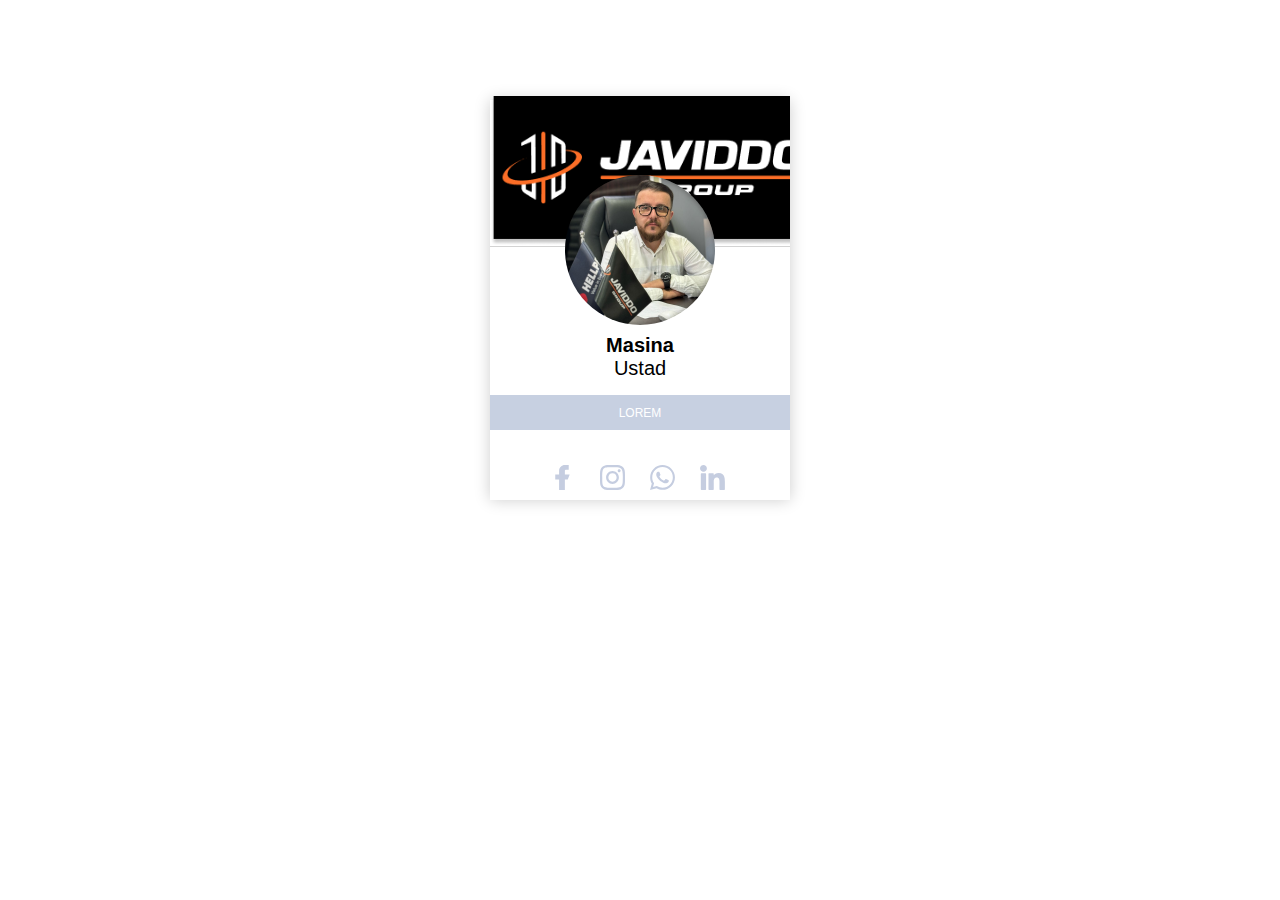
<file: car/Car.html>
<!DOCTYPE html>
<html lang="en">

<head>
    <meta charset="UTF-8">
    <meta name="viewport" content="width=device-width, initial-scale=1.0">
    <title>Javiddo Group | Fuad Pirov</title>
    <link rel="icon" href="../media/icons/fav-icon.svg" type="image/x-icon">
    <link rel="stylesheet" href="../Sales/style.css">
    <script src="../Chief Executive Officer/script.js"></script>

</head>

<body>
    <div class="card">
        <div class="photo">

        </div>
        <div class="banner"></div>
        <ul>
            <li><b>Masina</b></li>
            <li>Ustad</li>
        </ul>
        <a href="tel:+994508350907">
            <button class="contact" id="main-button">Lorem</button>
        </a>
        <div class="social-media-banner">
            <a target="_blank" href="https://www.facebook.com/HellperAzerbaijan"><img src="../SocialMedia/facebook.svg"
                    alt="Facebook Icon"></a>
            <a target="_blank" href="https://www.instagram.com/hellper.az/"><img src="../SocialMedia/instagram.svg"
                    alt="Instagram Icon"></a>
            <a target="_blank" href="https://wa.me/+994508350907"><img src="../SocialMedia/whatsapp.svg"
                    alt="WhatsApp Icon"></a>
            <a target="_blank" href="https://www.linkedin.com/company/javiddogroup/"><img
                    src="../SocialMedia/linkedin.svg" alt="LinkedIn Icon"></a>
        </div>

    </div>

</body>

</html>
</file>
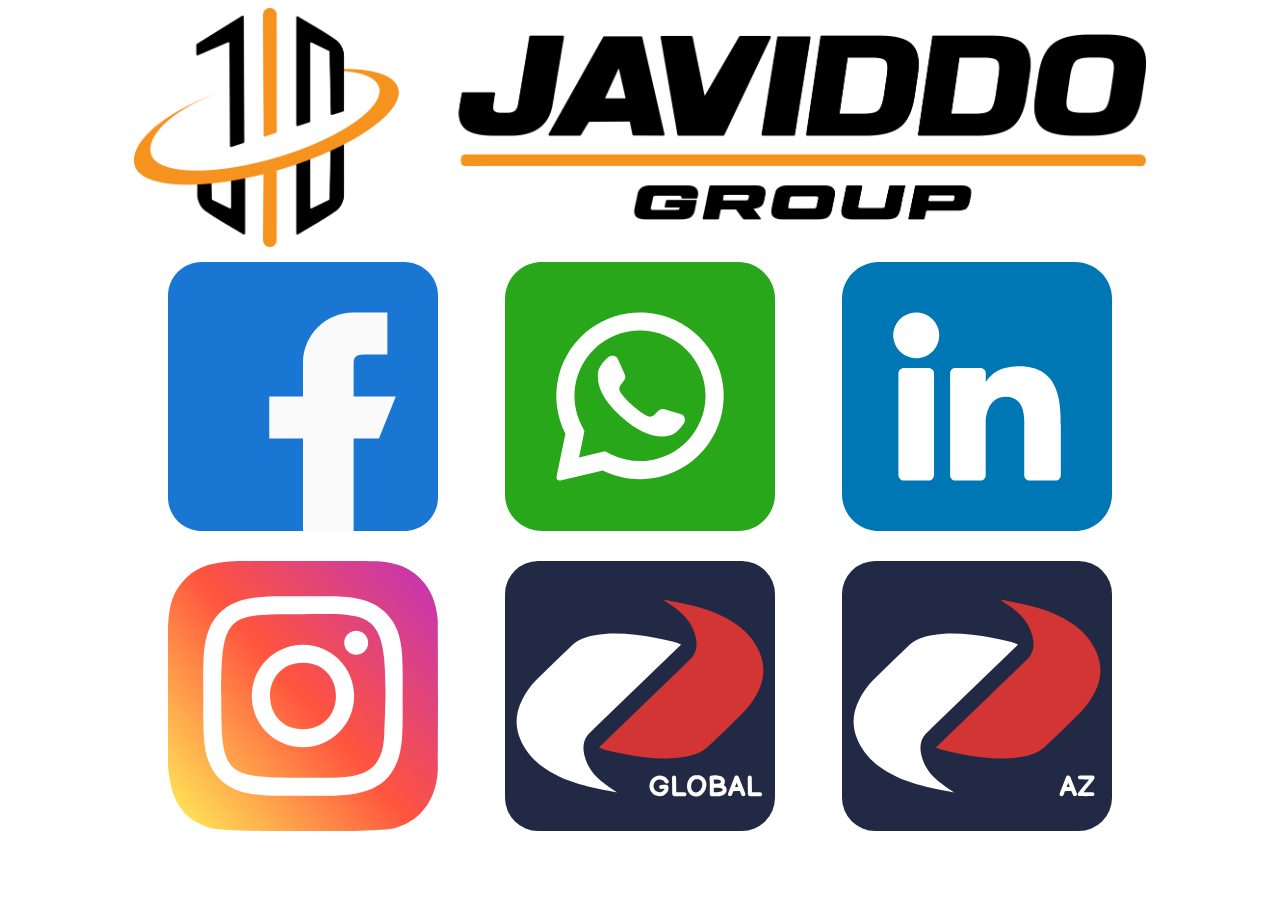
<file: User/ElvinAhmadov.html>
<!DOCTYPE html>
<html lang="en">

<head>
    <meta charset="UTF-8">
    <meta name="viewport" content="width=device-width, initial-scale=1.0">
    <title>Elvin Ahmadov</title>
    <link rel="icon" href="../media/icons/fav-icon.svg" type="image/x-icon">
    <link rel="stylesheet" href="../style/style.css">
</head>

<body>
    <div class="headers">
        <a href="https://www.javiddo.com/" target="_blank"><img src="../media/img/Logo.png" alt=""></a>
    </div>
    <div class="all-sections">
        <div class="social-medias">
            <div class="medias">
                <div class="media-icons"><a href=""><img src="../media/socialmedias/facebook.svg" alt=""></a></div>
                <div class="media-icons"><a
                        href="https://api.whatsapp.com/send/?phone=%2B994508525108&text&type=phone_number&app_absent=0"><img
                            src="../media/socialmedias/whatsapp.svg" alt=""></a></div>
                <div class="media-icons"><a href=""><img src="../media/socialmedias/linkedin.svg" alt=""></a></div>
            </div>
            <div class="medias next-child-medias">
                <div class="media-icons"><a href=""><img src="../media/socialmedias/instagram.svg" alt=""></a></div>
                <div class="media-icons"><a
                        href="https://www.instagram.com/hellper.global?utm_source=ig_web_button_share_sheet&igsh=ZDNlZDc0MzIxNw=="><img
                            src="../media/socialmedias/Hellper-Global.svg" alt=""></a>
                </div>
                <div class="media-icons"><a
                        href="https://www.instagram.com/hellper.az?utm_source=ig_web_button_share_sheet&igsh=ZDNlZDc0MzIxNw=="><img
                            src="../media/socialmedias/Hellper-Az.svg" alt=""></a></div>
            </div>

        </div>
    </div>
</body>

</html>
</file>
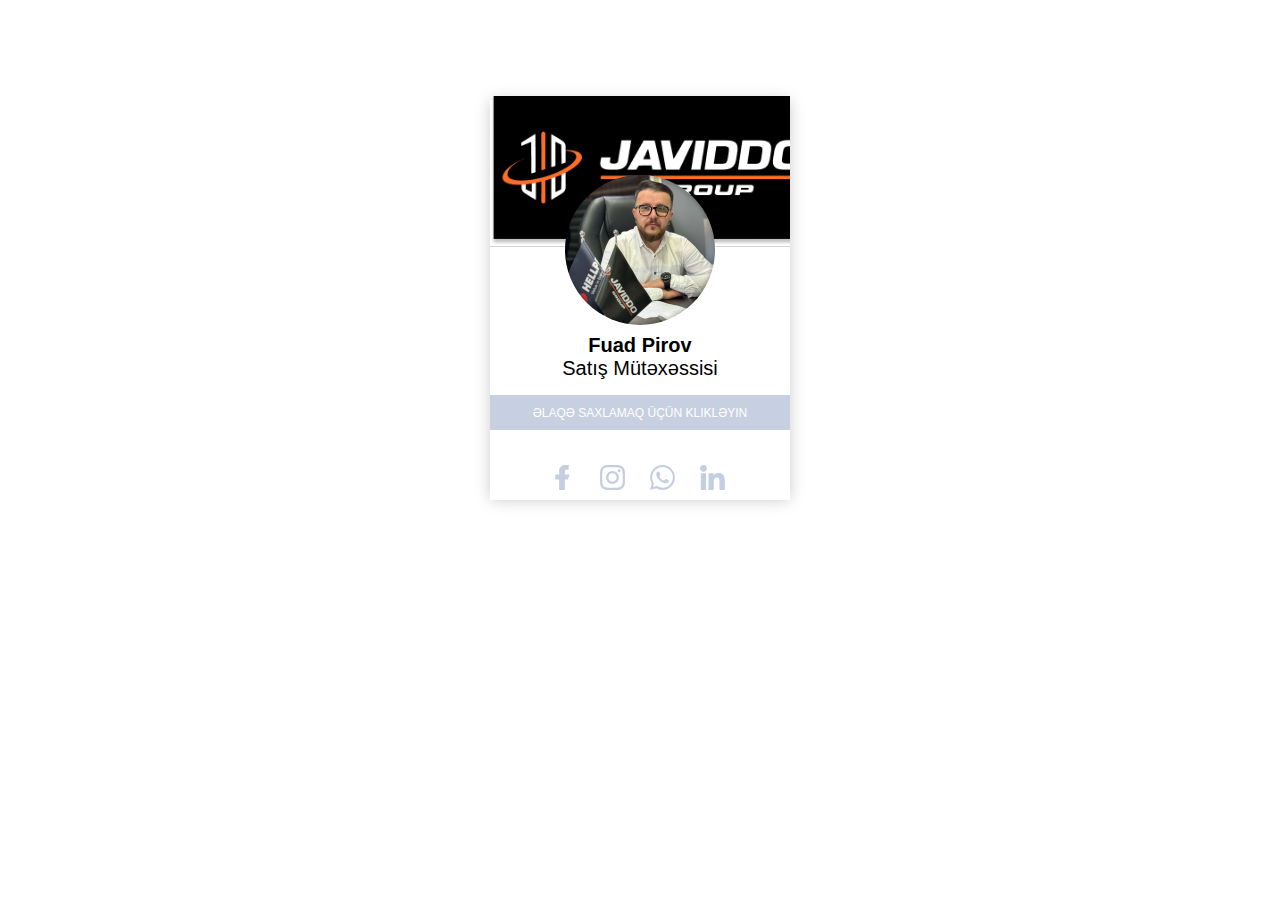
<file: User/FuadPirov.html>
<!DOCTYPE html>
<html lang="en">

<head>
    <meta charset="UTF-8">
    <meta name="viewport" content="width=device-width, initial-scale=1.0">
    <title>Javiddo Group | Fuad Pirov</title>
    <link rel="icon" href="../media/icons/fav-icon.svg" type="image/x-icon">
    <link rel="stylesheet" href="../Sales/style.css">
    <script src="../Chief Executive Officer/script.js"></script>

</head>

<body>
    <div class="card">
        <div class="photo">

        </div>
        <div class="banner"></div>
        <ul>
            <li><b>Fuad Pirov</b></li>
            <li>Satış Mütəxəssisi</li>
        </ul>
        <a href="tel:+994508350907">
            <button class="contact" id="main-button">əlaqə saxlamaq üçün klikləyin</button>
        </a>
        <div class="social-media-banner">
            <a target="_blank" href="https://www.facebook.com/HellperAzerbaijan"><img src="../SocialMedia/facebook.svg"
                    alt="Facebook Icon"></a>
            <a target="_blank" href="https://www.instagram.com/hellper.az/"><img src="../SocialMedia/instagram.svg"
                    alt="Instagram Icon"></a>
            <a target="_blank" href="https://wa.me/+994508350907"><img src="../SocialMedia/whatsapp.svg"
                    alt="WhatsApp Icon"></a>
            <a target="_blank" href="https://www.linkedin.com/company/javiddogroup/"><img
                    src="../SocialMedia/linkedin.svg" alt="LinkedIn Icon"></a>
        </div>

    </div>

</body>

</html>
</file>
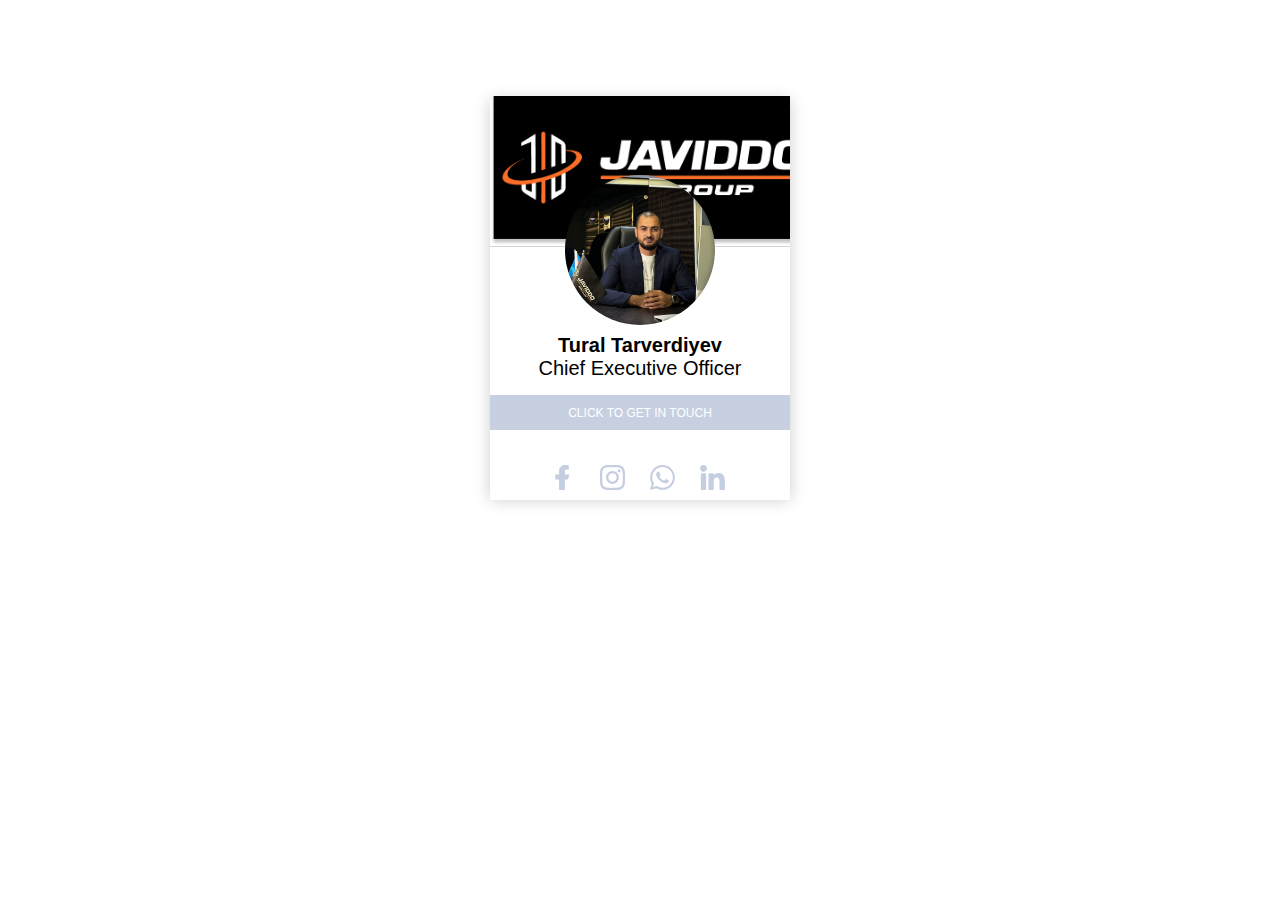
<file: User/TuralTarverdiyev.html>
<!DOCTYPE html>
<html lang="en">

<head>
    <meta charset="UTF-8">
    <meta name="viewport" content="width=device-width, initial-scale=1.0">
    <title>Javiddo Group | Tural Tarverdiyev</title>
    <link rel="icon" href="../media/icons/fav-icon.svg" type="image/x-icon">
    <link rel="stylesheet" href="../Chief Executive Officer/style.css">
    <script src="../Chief Executive Officer/script.js"></script>

</head>

<body>
    <div class="card">
        <div class="photo"></div>
        <div class="banner"></div>
        <ul>
            <li><b>Tural Tarverdiyev</b></li>
            <li>Chief Executive Officer</li>
        </ul>
        <a href="tel:+994103780008">
            <button class="contact" id="main-button">click to get in touch </button>
        </a>
        <div class="social-media-banner">
            <a target="_blank" href="https://www.facebook.com/JaviddoGroup/"><img src="../SocialMedia/facebook.svg"
                    alt="Facebook Icon"></a>
            <a target="_blank" href="https://www.instagram.com/javiddogroup/"><img src="../SocialMedia/instagram.svg"
                    alt="Instagram Icon"></a>
            <a target="_blank" href="https://wa.me/+994103780008"><img src="../SocialMedia/whatsapp.svg"
                    alt="WhatsApp Icon"></a>
            <a target="_blank" href="https://www.linkedin.com/in/tural-tarverdiyev/"><img
                    src="../SocialMedia/linkedin.svg" alt="LinkedIn Icon"></a>
        </div>

    </div>

</body>

</html>
</file>
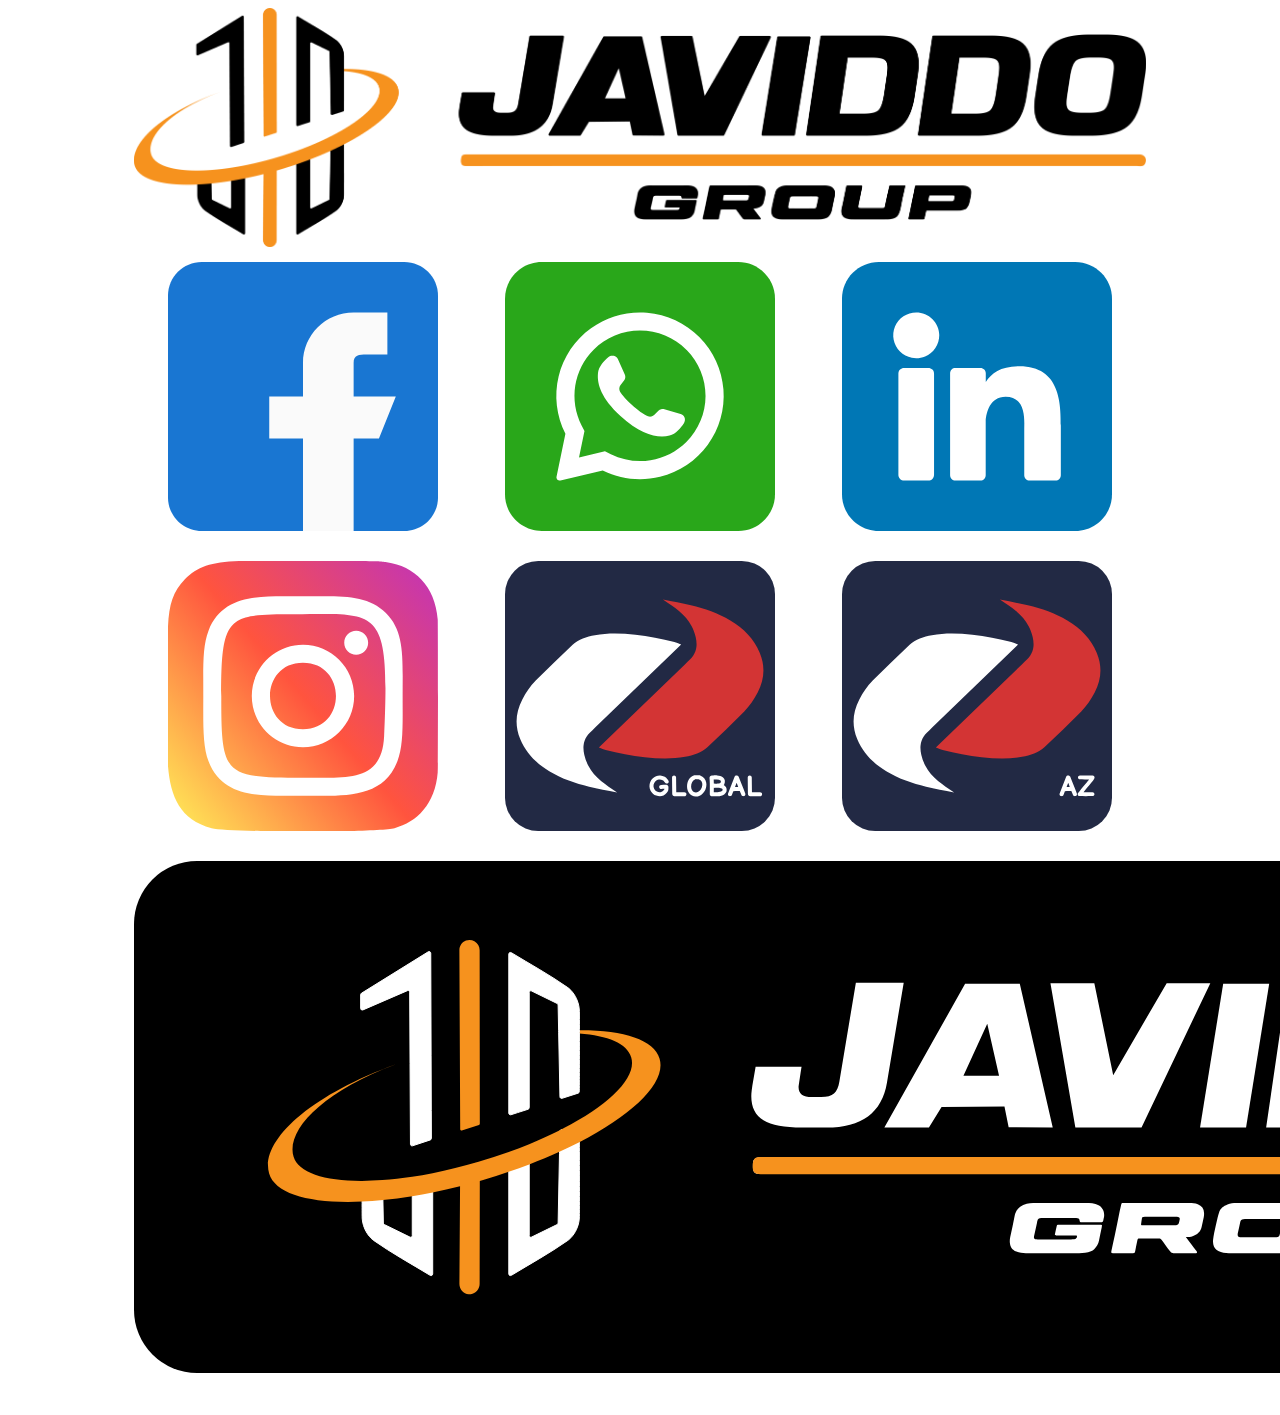
<file: User/YahyaAhmadli.html>
<!DOCTYPE html>
<html lang="en">

<head>
    <meta charset="UTF-8">
    <meta name="viewport" content="width=device-width, initial-scale=1.0">
    <title>Yahya Ahmadli</title>
    <link rel="icon" href="../media/icons/fav-icon.svg" type="image/x-icon">
    <link rel="stylesheet" href="../style/style.css">
</head>

<body>
    <div class="headers">
        <a href="https://www.javiddo.com/" target="_blank"><img src="../media/img/Logo.png" alt=""></a>
    </div>
    <div class="all-sections">
        <div class="social-medias">
            <div class="medias">
                <div class="media-icons"><a href="https://www.facebook.com/share/TGFtih7URcNTwC9M/?mibextid=qi2Omg"><img
                            src="../media/socialmedias/facebook.svg" alt=""></a></div>
                <div class="media-icons"><a
                        href="https://api.whatsapp.com/send/?phone=%2B994514537052&text&type=phone_number&app_absent=0"><img
                            src="../media/socialmedias/whatsapp.svg" alt=""></a></div>
                <div class="media-icons"><a
                        href="https://www.linkedin.com/in/yahya-akhmedli-428070305/overlay/contact-info/?lipi=urn%3Ali%3Apage%3Ad_flagship3_profile_view_base%3BT8nWC1isSFGyOX8JjNPXFw%3D%3D"><img
                            src="../media/socialmedias/linkedin.svg" alt=""></a></div>
            </div>
            <div class="medias next-child-medias">
                <div class="media-icons"><a
                        href="https://www.instagram.com/yahyaahmedli?utm_source=qr&igsh=MXkyOWdnYnRmenVjeQ=="><img
                            src="../media/socialmedias/instagram.svg" alt=""></a></div>
                <div class="media-icons"><a
                        href="https://www.instagram.com/hellper.global?utm_source=ig_web_button_share_sheet&igsh=ZDNlZDc0MzIxNw=="><img
                            src="../media/socialmedias/Hellper-Global.svg" alt=""></a>
                </div>
                <div class="media-icons"><a
                        href="https://www.instagram.com/hellper.az?utm_source=ig_web_button_share_sheet&igsh=ZDNlZDc0MzIxNw=="><img
                            src="../media/socialmedias/Hellper-Az.svg" alt=""></a></div>
            </div>
            <div class="next-child-medias last-child-medias">
                <a
                    href="https://www.instagram.com/javiddogroup?utm_source=ig_web_button_share_sheet&igsh=ZDNlZDc0MzIxNw==">
                    <img src="../media/socialmedias/JaviddoGroup.svg" alt="">
                </a>
            </div>

        </div>
    </div>
</body>

</html>
</file>
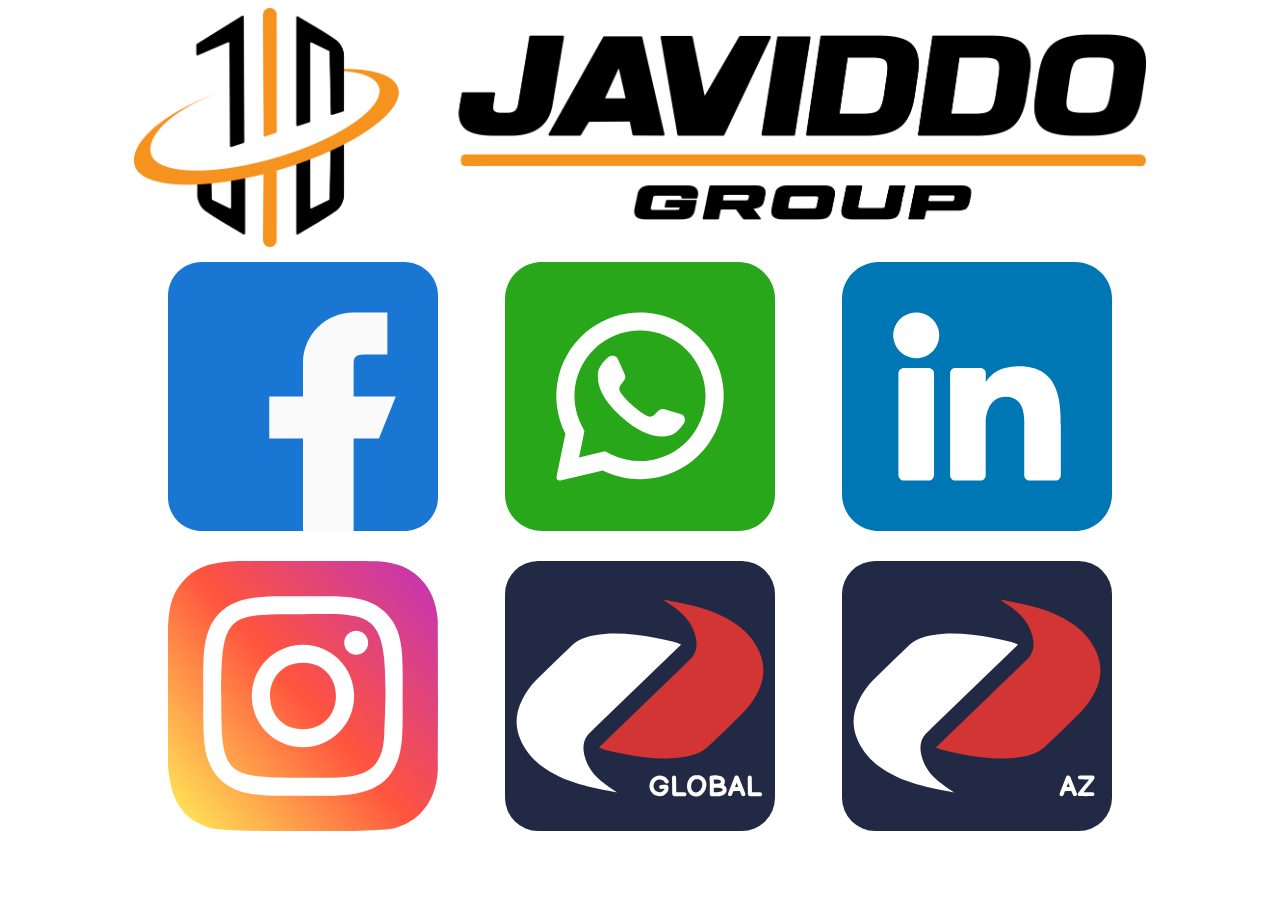
<file: users/TuralTarverdiyev.html>
<!DOCTYPE html>
<html lang="en">

<head>
    <meta charset="UTF-8">
    <meta name="viewport" content="width=device-width, initial-scale=1.0">
    <title>Document</title>
    <link rel="icon" href="../media/icons/fav-icon.svg" type="image/x-icon">
    <link rel="stylesheet" href="../style/style.css">
</head>

<body>
    <div class="headers">
        <a href="https://www.javiddo.com/" target="_blank"><img src="../media/img/Logo.png" alt=""></a>
    </div>
    <div class="all-sections">
        <div class="social-medias">
            <div class="medias">
                <div class="media-icons"><a href=""><img src="../media/socialmedias/facebook.svg" alt=""></a></div>
                <div class="media-icons"><a href=""><img src="../media/socialmedias/whatsapp.svg" alt=""></a></div>
                <div class="media-icons"><a href=""><img src="../media/socialmedias/linkedin.svg" alt=""></a></div>
            </div>
            <div class="medias next-child-medias">
                <div class="media-icons"><a href=""><img src="../media/socialmedias/instagram.svg" alt=""></a></div>
                <div class="media-icons"><a href=""><img src="../media/socialmedias/Hellper-Global.svg" alt=""></a>
                </div>
                <div class="media-icons"><a href=""><img src="../media/socialmedias/Hellper-Az.svg" alt=""></a></div>
            </div>

        </div>
    </div>
</body>

</html>
</file>
<file: Sales/style.css>
@media screen and (max-width: 600060px) {
    html {
        overflow-x: hidden;
    }

    body {

        font-family: 'Lato', sans-serif;
        margin: 0;
        background-color: white;

    }

    a {

        text-decoration: none;

    }


    .card {
        z-index: 1;
        position: relative;
        width: 300px;
        height: 400px;
        margin: 0 auto;
        margin-top: 100px;
        background-color: white;
        -webkit-box-shadow: 0 0 10px rgba(0, 0, 0, 0.2);
        -moz-box-shadow: 0 0 10px rgba(0, 0, 0, 0.2);
        box-shadow: 0 0 15px rgba(0, 0, 0, 0.2);
        -webkit-transition: all 0.7s ease-in-out;
        -moz-transition: all 0.7s ease-in-out;
        -o-transition: all 0.7s ease-in-out;
        -ms-transition: all 0.7s ease-in-out;
        /*
            -webkit-box-shadow: 0 0 10px rgba(0, 0, 0, 0.2), inset 0 0 50px rgba(0, 0, 0, 0.1);
        -moz-box-shadow: 0 0 10px rgba(0, 0, 0, 0.2), inset 0 0 50px rgba(0, 0, 0, 0.1);
        box-shadow: 0 0 15px rgba(0, 0, 0, 0.2), inset 0 0 50px rgba(0, 0, 0, 0.2);
    */
    }

    .card.active {
        height: 490px;
    }

    .banner {
        z-index: 2;
        position: relative;
        margin-top: -154px;
        width: 100%;
        height: 150px;
        background-image: url("../media/layout/image.png");
        background-size: cover;
        border-bottom: solid 1px lightgrey;

        -webkit-transition: all 0.7s ease-in-out;
        -moz-transition: all 0.7s ease-in-out;
        -o-transition: all 0.7s ease-in-out;
        -ms-transition: all 0.7s ease-in-out;
    }

    .banner.active {
        height: 0;

    }

    .photo {
        z-index: 3;
        position: relative;
        border-radius: 50%;
        height: 150px;
        width: 150px;
        background-color: white;
        margin: 0 auto;
        background-image: url("../UserPic/Fuad.png");
        background-size: cover;
        background-position: 50% 50%;
        top: 75px;
        -webkit-box-shadow: inset 0px 0px 5px 1px rgba(0, 0, 0, 0.3);
        -moz-box-shadow: inset 0px 0px 5px 1px rgba(0, 0, 0, 0.3);
        box-shadow: inset 0px 0px 5px 1px rgba(0, 0, 0, 0.3);
        -webkit-transition: top 0.7s ease-in-out, background 0.15s ease;
        -moz-transition: top 0.7s ease-in-out, background 0.15s ease;
        -o-transition: top 0.7s ease-in-out, background 0.15s ease;
        -ms-transition: top 0.7s ease-in-out, background 0.15s ease;
    }

    .photo.active {
        top: -80px;
    }

    .card ul {
        list-style: none;
        text-align: center;
        padding-left: 0;
        margin-top: 87px;
        margin-bottom: 30px;
        font-size: 20px;
        -webkit-transition: all 0.7s ease-in-out;
        -moz-transition: all 0.7s ease-in-out;
        -o-transition: all 0.7s ease-in-out;
        -ms-transition: all 0.7s ease-in-out;
    }

    .card ul.active {
        opacity: 0;
        visibility: hidden;
    }

    .social-media-banner a img {
        width: 25px;
        font-size: 25px;
        display: inline-block;
        margin-top: 10px;
        margin-left: 40px;
        margin-right: 150px;
        text-align: left;
        color: #C7D0E1;
    }

    button.contact {
        margin: 0 auto;
        text-align: center;
        margin-top: -15px;
        width: 100%;
        height: 35px;
        display: block;
        border: none;
        background-color: transparent;
        font-family: inherit;
        color: white;
        background-color: #C7D0E1;
        font-size: 12px;
        text-transform: uppercase;
        -webkit-transition: all 0.3s ease-in-out;
        -moz-transition: all 0.3s ease-in-out;
        -o-transition: all 0.3s ease-in-out;
        -ms-transition: all 0.3s ease-in-out;
    }

    button.contact a {
        color: white;
        text-decoration: none;
    }

    button.contact:hover {
        cursor: pointer;
        background-color: #979da8;
    }

    button.contact:focus {
        outline: 0;
    }

    .social-media-banner {
        justify-content: center;
        display: flex;
        width: 300px;
        height: 50px;
        margin-top: 25px;
        text-align: center;
        position: absolute;
        -webkit-transition: all 1.5s ease-in-out;
        -moz-transition: all 1.5s ease-in-out;
        -o-transition: all 1.5s ease-in-out;
        -ms-transition: all 1.5 ease-in-out;
    }

    .social-media-banner.active {
        opacity: 0;
        visibility: hidden;
        -webkit-transition: all 0.1s ease-in-out;
        -moz-transition: all 0.1s ease-in-out;
        -o-transition: all 0.1s ease-in-out;
        -ms-transition: all 0.1s ease-in-out;
    }

    .social-media-banner a img {
        display: inline;
        height: 25px;
        margin-right: 15px;
        margin-left: 10px;
        -webkit-transition: all 0.3s ease-in-out;
        -moz-transition: all 0.3s ease-in-out;
        -o-transition: all 0.3s ease-in-out;
        -ms-transition: all 0.3s ease-in-out;
    }

    .social-media-banner a img:hover {
        color: #979da8;
        fill: #979da8;
        filter: invert(60%) sepia(6%) saturate(122%) hue-rotate(170deg) brightness(96%) contrast(86%);
    }

    .email-form {
        height: 0;
        overflow: hidden;
        /*    background-color: #C7D0E1;*/
        width: 300px;
        z-index: -1;
        -webkit-transition: all 0.5s ease-in-out;
        -moz-transition: all 0.5s ease-in-out;
        -o-transition: all 0.5s ease-in-out;
        -ms-transition: all 0.5s ease-in-out;
        transition: all 0.5s ease-in-out;
    }

    .email-form.active {
        height: 310px;
        z-index: 3;
        -webkit-transition: all 1s ease-in-out;
        -moz-transition: all 1s ease-in-out;
        -o-transition: all 1s ease-in-out;
        -ms-transition: all 1s ease-in-out;
        transition: all 1s ease-in-out;
    }

    .email-form input {
        width: 200px;
        text-transform: capitalize;
        /*    background-color: #a4acbc;*/
        margin: 0 auto;
        font-family: inherit;
        border: 1px solid #dadee5;
        /*    border: 1px solid black;*/
        margin-top: 35px;
        height: 30px;
        display: block;
        -webkit-transition: all 0.2s ease-in-out;
        -moz-transition: all 0.2s ease-in-out;
        -o-transition: all 0.2s ease-in-out;
        -ms-transition: all 0.2s ease-in-out;
    }

    .email-form input:focus,
    .email-form textarea:focus {
        /*    border: none;*/
        border: 1px solid grey;
        outline: none;

    }

    ::-webkit-input-placeholder {
        font-size: 12px;
        text-transform: uppercase;
        text-align: center;
        /*    color: black;*/
    }

    .email-form textarea {
        width: 200px;
        text-transform: capitalize;
        background-color: white;
        margin: 0 auto;
        display: block;
        margin-top: 40px;
        border: 1px solid #dadee5;
        font-family: inherit;
        -webkit-transition: all 0.3s ease-in-out;
        -moz-transition: all 0.3s ease-in-out;
        -o-transition: all 0.3s ease-in-out;
        -ms-transition: all 0.3s ease-in-out;
    }

    .email-form button {
        margin-top: 60px;
    }


}


@media screen and (min-width: 2560px) {}

@media screen and (max-width: 2560px) {}

@media screen and (max-width: 2000px) {}

@media screen and (max-width: 1800px) {}

@media screen and (max-width: 1600px) {}

@media screen and (max-width: 1500px) {}

@media screen and (max-width: 1400px) {}

@media screen and (max-width: 1380px) {}

@media screen and (max-width: 1300px) {}

@media screen and (max-width: 1200px) {}

@media screen and (max-width: 1000px) {

    html {
        overflow-x: hidden;
    }

    body {

        font-family: 'Lato', sans-serif;
        margin: 0;
        background-color: white;

    }

    a {

        text-decoration: none;

    }


    .card {
        z-index: 1;
        position: relative;
        width: 100%;
        height: 100vh;
        margin: 0 auto;
        margin-top: 0;
        background-color: white;
        -webkit-box-shadow: 0 0 10px rgba(0, 0, 0, 0.2);
        -moz-box-shadow: 0 0 10px rgba(0, 0, 0, 0.2);
        box-shadow: 0 0 15px rgba(0, 0, 0, 0.2);
        -webkit-transition: all 0.7s ease-in-out;
        -moz-transition: all 0.7s ease-in-out;
        -o-transition: all 0.7s ease-in-out;
        -ms-transition: all 0.7s ease-in-out;
        /*
            -webkit-box-shadow: 0 0 10px rgba(0, 0, 0, 0.2), inset 0 0 50px rgba(0, 0, 0, 0.1);
        -moz-box-shadow: 0 0 10px rgba(0, 0, 0, 0.2), inset 0 0 50px rgba(0, 0, 0, 0.1);
        box-shadow: 0 0 15px rgba(0, 0, 0, 0.2), inset 0 0 50px rgba(0, 0, 0, 0.2);
    */
    }

    .card.active {
        height: 490px;
    }

    .banner {
        z-index: 2;
        position: relative;
        margin-top: -154px;
        width: 100%;
        height: auto;
        aspect-ratio: 16 / 7;
        background-image: url("../media/layout/image.svg");
        background-size: 100% auto;
        border-bottom: solid 1px lightgrey;

        -webkit-transition: all 0.7s ease-in-out;
        -moz-transition: all 0.7s ease-in-out;
        -o-transition: all 0.7s ease-in-out;
        -ms-transition: all 0.7s ease-in-out;
    }

    .banner.active {
        height: 0;

    }

    .photo {
        z-index: 3;
        position: relative;
        border-radius: 50%;
        height: 150px;
        width: 150px;
        background-color: white;
        margin: 0 auto;
        background-image: url("../UserPic/Fuad.png");
        background-size: cover;
        background-position: 50% 50%;
        top: 22vh;
        -webkit-box-shadow: inset 0px 0px 5px 1px rgba(0, 0, 0, 0.3);
        -moz-box-shadow: inset 0px 0px 5px 1px rgba(0, 0, 0, 0.3);
        box-shadow: inset 0px 0px 5px 1px rgba(0, 0, 0, 0.3);
        -webkit-transition: top 0.7s ease-in-out, background 0.15s ease;
        -moz-transition: top 0.7s ease-in-out, background 0.15s ease;
        -o-transition: top 0.7s ease-in-out, background 0.15s ease;
        -ms-transition: top 0.7s ease-in-out, background 0.15s ease;
    }

    .photo.active {
        top: -80px;
    }

    .card ul {
        list-style: none;
        text-align: center;
        padding-left: 0;
        margin-top: 87px;
        margin-bottom: 30px;
        font-size: 20px;
        -webkit-transition: all 0.7s ease-in-out;
        -moz-transition: all 0.7s ease-in-out;
        -o-transition: all 0.7s ease-in-out;
        -ms-transition: all 0.7s ease-in-out;
    }

    .card ul.active {
        opacity: 0;
        visibility: hidden;
    }

    .social-media-banner a img {
        width: 25px;
        font-size: 25px;
        display: inline-block;
        margin-top: 10px;
        margin-left: 40px;
        margin-right: 150px;
        text-align: left;
        color: #C7D0E1;
    }

    button.contact {
        margin: 0 auto;
        text-align: center;
        margin-top: -15px;
        width: 100%;
        height: 55px;
        display: block;
        border: none;
        background-color: transparent;
        font-family: inherit;
        color: white;
        background-color: #C7D0E1;
        font-size: 18px;
        text-transform: uppercase;
        -webkit-transition: all 0.3s ease-in-out;
        -moz-transition: all 0.3s ease-in-out;
        -o-transition: all 0.3s ease-in-out;
        -ms-transition: all 0.3s ease-in-out;
    }

    button.contact a {
        color: white;
        text-decoration: none;
    }

    button.contact:hover {
        cursor: pointer;
        background-color: #979da8;
    }

    button.contact:focus {
        outline: 0;
    }

    .social-media-banner {
        justify-content: center;
        display: flex;
        width: 100%;
        height: 50px;
        margin-top: 25px;
        text-align: center;
        position: absolute;
        -webkit-transition: all 1.5s ease-in-out;
        -moz-transition: all 1.5s ease-in-out;
        -o-transition: all 1.5s ease-in-out;
        -ms-transition: all 1.5 ease-in-out;
    }

    .social-media-banner.active {
        opacity: 0;
        visibility: hidden;
        -webkit-transition: all 0.1s ease-in-out;
        -moz-transition: all 0.1s ease-in-out;
        -o-transition: all 0.1s ease-in-out;
        -ms-transition: all 0.1s ease-in-out;
    }

    .social-media-banner a img {
        display: inline;
        height: 35px;
        width: auto;
        margin-right: 15px;
        margin-left: 10px;
        -webkit-transition: all 0.3s ease-in-out;
        -moz-transition: all 0.3s ease-in-out;
        -o-transition: all 0.3s ease-in-out;
        -ms-transition: all 0.3s ease-in-out;
    }

    .social-media-banner a img:hover {
        color: #979da8;
        fill: #979da8;
        filter: invert(60%) sepia(6%) saturate(122%) hue-rotate(170deg) brightness(96%) contrast(86%);
    }

    .email-form {
        height: 0;
        overflow: hidden;
        /*    background-color: #C7D0E1;*/
        width: 300px;
        z-index: -1;
        -webkit-transition: all 0.5s ease-in-out;
        -moz-transition: all 0.5s ease-in-out;
        -o-transition: all 0.5s ease-in-out;
        -ms-transition: all 0.5s ease-in-out;
        transition: all 0.5s ease-in-out;
    }

    .email-form.active {
        height: 310px;
        z-index: 3;
        -webkit-transition: all 1s ease-in-out;
        -moz-transition: all 1s ease-in-out;
        -o-transition: all 1s ease-in-out;
        -ms-transition: all 1s ease-in-out;
        transition: all 1s ease-in-out;
    }

    .email-form input {
        width: 200px;
        text-transform: capitalize;
        /*    background-color: #a4acbc;*/
        margin: 0 auto;
        font-family: inherit;
        border: 1px solid #dadee5;
        /*    border: 1px solid black;*/
        margin-top: 35px;
        height: 30px;
        display: block;
        -webkit-transition: all 0.2s ease-in-out;
        -moz-transition: all 0.2s ease-in-out;
        -o-transition: all 0.2s ease-in-out;
        -ms-transition: all 0.2s ease-in-out;
    }

    .email-form input:focus,
    .email-form textarea:focus {
        /*    border: none;*/
        border: 1px solid grey;
        outline: none;

    }

    ::-webkit-input-placeholder {
        font-size: 12px;
        text-transform: uppercase;
        text-align: center;
        /*    color: black;*/
    }

    .email-form textarea {
        width: 200px;
        text-transform: capitalize;
        background-color: white;
        margin: 0 auto;
        display: block;
        margin-top: 40px;
        border: 1px solid #dadee5;
        font-family: inherit;
        -webkit-transition: all 0.3s ease-in-out;
        -moz-transition: all 0.3s ease-in-out;
        -o-transition: all 0.3s ease-in-out;
        -ms-transition: all 0.3s ease-in-out;
    }

    .email-form button {
        margin-top: 60px;
    }



}

@media screen and (max-width: 800px) {}

@media screen and (max-width: 600px) {}

@media screen and (max-width: 500px) {


    html {
        overflow-x: hidden;
    }

    body {

        font-family: 'Lato', sans-serif;
        margin: 0;
        background-color: white;

    }

    a {

        text-decoration: none;

    }


    .card {
        z-index: 1;
        position: relative;
        width: 100%;
        height: 100vh;
        margin: 0 auto;
        margin-top: 0;
        background-color: white;
        -webkit-box-shadow: 0 0 10px rgba(0, 0, 0, 0.2);
        -moz-box-shadow: 0 0 10px rgba(0, 0, 0, 0.2);
        box-shadow: 0 0 15px rgba(0, 0, 0, 0.2);
        -webkit-transition: all 0.7s ease-in-out;
        -moz-transition: all 0.7s ease-in-out;
        -o-transition: all 0.7s ease-in-out;
        -ms-transition: all 0.7s ease-in-out;
        /*
            -webkit-box-shadow: 0 0 10px rgba(0, 0, 0, 0.2), inset 0 0 50px rgba(0, 0, 0, 0.1);
        -moz-box-shadow: 0 0 10px rgba(0, 0, 0, 0.2), inset 0 0 50px rgba(0, 0, 0, 0.1);
        box-shadow: 0 0 15px rgba(0, 0, 0, 0.2), inset 0 0 50px rgba(0, 0, 0, 0.2);
    */
    }

    .card.active {
        height: 490px;
    }

    .banner {
        z-index: 2;
        position: relative;
        margin-top: -154px;
        width: 100%;
        height: auto;
        aspect-ratio: 16 / 7;
        background-image: url("../media/layout/image.svg");
        background-size: 100% auto;
        border-bottom: solid 1px lightgrey;

        -webkit-transition: all 0.7s ease-in-out;
        -moz-transition: all 0.7s ease-in-out;
        -o-transition: all 0.7s ease-in-out;
        -ms-transition: all 0.7s ease-in-out;
    }

    .banner.active {
        height: 0;

    }

    .photo {
        z-index: 3;
        position: relative;
        border-radius: 50%;
        height: 150px;
        width: 150px;
        background-color: white;
        margin: 0 auto;
        background-image: url("../UserPic/Fuad.png");
        background-size: cover;
        background-position: 50% 50%;
        top: 12vh;
        -webkit-box-shadow: inset 0px 0px 5px 1px rgba(0, 0, 0, 0.3);
        -moz-box-shadow: inset 0px 0px 5px 1px rgba(0, 0, 0, 0.3);
        box-shadow: inset 0px 0px 5px 1px rgba(0, 0, 0, 0.3);
        -webkit-transition: top 0.7s ease-in-out, background 0.15s ease;
        -moz-transition: top 0.7s ease-in-out, background 0.15s ease;
        -o-transition: top 0.7s ease-in-out, background 0.15s ease;
        -ms-transition: top 0.7s ease-in-out, background 0.15s ease;
    }

    .photo.active {
        top: -80px;
    }

    .card ul {
        list-style: none;
        text-align: center;
        padding-left: 0;
        margin-top: 87px;
        margin-bottom: 30px;
        font-size: 20px;
        -webkit-transition: all 0.7s ease-in-out;
        -moz-transition: all 0.7s ease-in-out;
        -o-transition: all 0.7s ease-in-out;
        -ms-transition: all 0.7s ease-in-out;
    }

    .card ul.active {
        opacity: 0;
        visibility: hidden;
    }

    .social-media-banner a img {
        width: 25px;
        font-size: 25px;
        display: inline-block;
        margin-top: 10px;
        margin-left: 40px;
        margin-right: 150px;
        text-align: left;
        color: #C7D0E1;
    }

    button.contact {
        margin: 0 auto;
        text-align: center;
        margin-top: -15px;
        width: 100%;
        height: 55px;
        display: block;
        border: none;
        background-color: transparent;
        font-family: inherit;
        color: white;
        background-color: #C7D0E1;
        font-size: 18px;
        text-transform: uppercase;
        -webkit-transition: all 0.3s ease-in-out;
        -moz-transition: all 0.3s ease-in-out;
        -o-transition: all 0.3s ease-in-out;
        -ms-transition: all 0.3s ease-in-out;
    }

    button.contact a {
        color: white;
        text-decoration: none;
    }

    button.contact:hover {
        cursor: pointer;
        background-color: #979da8;
    }

    button.contact:focus {
        outline: 0;
    }

    .social-media-banner {
        justify-content: center;
        display: flex;
        width: 100%;
        height: 50px;
        margin-top: 25px;
        text-align: center;
        position: absolute;
        -webkit-transition: all 1.5s ease-in-out;
        -moz-transition: all 1.5s ease-in-out;
        -o-transition: all 1.5s ease-in-out;
        -ms-transition: all 1.5 ease-in-out;
    }

    .social-media-banner.active {
        opacity: 0;
        visibility: hidden;
        -webkit-transition: all 0.1s ease-in-out;
        -moz-transition: all 0.1s ease-in-out;
        -o-transition: all 0.1s ease-in-out;
        -ms-transition: all 0.1s ease-in-out;
    }

    .social-media-banner a img {
        display: inline;
        height: 35px;
        width: auto;
        margin-right: 15px;
        margin-left: 10px;
        -webkit-transition: all 0.3s ease-in-out;
        -moz-transition: all 0.3s ease-in-out;
        -o-transition: all 0.3s ease-in-out;
        -ms-transition: all 0.3s ease-in-out;
    }

    .social-media-banner a img:hover {
        color: #979da8;
        fill: #979da8;
        filter: invert(60%) sepia(6%) saturate(122%) hue-rotate(170deg) brightness(96%) contrast(86%);
    }

    .email-form {
        height: 0;
        overflow: hidden;
        /*    background-color: #C7D0E1;*/
        width: 300px;
        z-index: -1;
        -webkit-transition: all 0.5s ease-in-out;
        -moz-transition: all 0.5s ease-in-out;
        -o-transition: all 0.5s ease-in-out;
        -ms-transition: all 0.5s ease-in-out;
        transition: all 0.5s ease-in-out;
    }

    .email-form.active {
        height: 310px;
        z-index: 3;
        -webkit-transition: all 1s ease-in-out;
        -moz-transition: all 1s ease-in-out;
        -o-transition: all 1s ease-in-out;
        -ms-transition: all 1s ease-in-out;
        transition: all 1s ease-in-out;
    }

    .email-form input {
        width: 200px;
        text-transform: capitalize;
        /*    background-color: #a4acbc;*/
        margin: 0 auto;
        font-family: inherit;
        border: 1px solid #dadee5;
        /*    border: 1px solid black;*/
        margin-top: 35px;
        height: 30px;
        display: block;
        -webkit-transition: all 0.2s ease-in-out;
        -moz-transition: all 0.2s ease-in-out;
        -o-transition: all 0.2s ease-in-out;
        -ms-transition: all 0.2s ease-in-out;
    }

    .email-form input:focus,
    .email-form textarea:focus {
        /*    border: none;*/
        border: 1px solid grey;
        outline: none;

    }

    ::-webkit-input-placeholder {
        font-size: 12px;
        text-transform: uppercase;
        text-align: center;
        /*    color: black;*/
    }

    .email-form textarea {
        width: 200px;
        text-transform: capitalize;
        background-color: white;
        margin: 0 auto;
        display: block;
        margin-top: 40px;
        border: 1px solid #dadee5;
        font-family: inherit;
        -webkit-transition: all 0.3s ease-in-out;
        -moz-transition: all 0.3s ease-in-out;
        -o-transition: all 0.3s ease-in-out;
        -ms-transition: all 0.3s ease-in-out;
    }

    .email-form button {
        margin-top: 60px;
    }




}

@media screen and (max-width: 400px) {}

@media screen and (max-width: 360px) {}
</file>
<file: style/style.css>
.headers a {
    display: flex;
    justify-content: center;
}

.headers img {
    width: 80%;
}

.all-sections {
    margin-top: 15px;
    display: flex;
    justify-content: center;
}

.medias {
    display: flex;
}

.next-child-medias {
    margin: 30px 0;
}

.social-medias {
    width: 80%;
}

.media-icons a {
    display: flex;
    justify-content: center;
    align-items: center;
}

.media-icons a img {
    width: 80%;
}
</file>
<file: Chief Executive Officer/style.css>
@media screen and (max-width: 600060px) {
    html {
        overflow-x: hidden;
    }

    body {

        font-family: 'Lato', sans-serif;
        margin: 0;
        background-color: white;

    }

    a {

        text-decoration: none;

    }


    .card {
        z-index: 1;
        position: relative;
        width: 300px;
        height: 400px;
        margin: 0 auto;
        margin-top: 100px;
        background-color: white;
        -webkit-box-shadow: 0 0 10px rgba(0, 0, 0, 0.2);
        -moz-box-shadow: 0 0 10px rgba(0, 0, 0, 0.2);
        box-shadow: 0 0 15px rgba(0, 0, 0, 0.2);
        -webkit-transition: all 0.7s ease-in-out;
        -moz-transition: all 0.7s ease-in-out;
        -o-transition: all 0.7s ease-in-out;
        -ms-transition: all 0.7s ease-in-out;
        /*
            -webkit-box-shadow: 0 0 10px rgba(0, 0, 0, 0.2), inset 0 0 50px rgba(0, 0, 0, 0.1);
        -moz-box-shadow: 0 0 10px rgba(0, 0, 0, 0.2), inset 0 0 50px rgba(0, 0, 0, 0.1);
        box-shadow: 0 0 15px rgba(0, 0, 0, 0.2), inset 0 0 50px rgba(0, 0, 0, 0.2);
    */
    }

    .card.active {
        height: 490px;
    }

    .banner {
        z-index: 2;
        position: relative;
        margin-top: -154px;
        width: 100%;
        height: 150px;
        background-image: url("../media/layout/image.png");
        background-size: cover;
        border-bottom: solid 1px lightgrey;

        -webkit-transition: all 0.7s ease-in-out;
        -moz-transition: all 0.7s ease-in-out;
        -o-transition: all 0.7s ease-in-out;
        -ms-transition: all 0.7s ease-in-out;
    }

    .banner.active {
        height: 0;

    }

    .photo {
        z-index: 3;
        position: relative;
        border-radius: 50%;
        height: 150px;
        width: 150px;
        background-color: white;
        margin: 0 auto;
        background-image: url("../UserPic/Tural.png");
        background-size: cover;
        background-position: 50% 50%;
        top: 75px;
        -webkit-box-shadow: inset 0px 0px 5px 1px rgba(0, 0, 0, 0.3);
        -moz-box-shadow: inset 0px 0px 5px 1px rgba(0, 0, 0, 0.3);
        box-shadow: inset 0px 0px 5px 1px rgba(0, 0, 0, 0.3);
        -webkit-transition: top 0.7s ease-in-out, background 0.15s ease;
        -moz-transition: top 0.7s ease-in-out, background 0.15s ease;
        -o-transition: top 0.7s ease-in-out, background 0.15s ease;
        -ms-transition: top 0.7s ease-in-out, background 0.15s ease;
    }

    .photo.active {
        top: -80px;
    }

    .card ul {
        list-style: none;
        text-align: center;
        padding-left: 0;
        margin-top: 87px;
        margin-bottom: 30px;
        font-size: 20px;
        -webkit-transition: all 0.7s ease-in-out;
        -moz-transition: all 0.7s ease-in-out;
        -o-transition: all 0.7s ease-in-out;
        -ms-transition: all 0.7s ease-in-out;
    }

    .card ul.active {
        opacity: 0;
        visibility: hidden;
    }

    .social-media-banner a img {
        width: 25px;
        font-size: 25px;
        display: inline-block;
        margin-top: 10px;
        margin-left: 40px;
        margin-right: 150px;
        text-align: left;
        color: #C7D0E1;
    }

    button.contact {
        margin: 0 auto;
        text-align: center;
        margin-top: -15px;
        width: 100%;
        height: 35px;
        display: block;
        border: none;
        background-color: transparent;
        font-family: inherit;
        color: white;
        background-color: #C7D0E1;
        font-size: 12px;
        text-transform: uppercase;
        -webkit-transition: all 0.3s ease-in-out;
        -moz-transition: all 0.3s ease-in-out;
        -o-transition: all 0.3s ease-in-out;
        -ms-transition: all 0.3s ease-in-out;
    }

    button.contact a {
        color: white;
        text-decoration: none;
    }

    button.contact:hover {
        cursor: pointer;
        background-color: #979da8;
    }

    button.contact:focus {
        outline: 0;
    }

    .social-media-banner {
        justify-content: center;
        display: flex;
        width: 300px;
        height: 50px;
        margin-top: 25px;
        text-align: center;
        position: absolute;
        -webkit-transition: all 1.5s ease-in-out;
        -moz-transition: all 1.5s ease-in-out;
        -o-transition: all 1.5s ease-in-out;
        -ms-transition: all 1.5 ease-in-out;
    }

    .social-media-banner.active {
        opacity: 0;
        visibility: hidden;
        -webkit-transition: all 0.1s ease-in-out;
        -moz-transition: all 0.1s ease-in-out;
        -o-transition: all 0.1s ease-in-out;
        -ms-transition: all 0.1s ease-in-out;
    }

    .social-media-banner a img {
        display: inline;
        height: 25px;
        margin-right: 15px;
        margin-left: 10px;
        -webkit-transition: all 0.3s ease-in-out;
        -moz-transition: all 0.3s ease-in-out;
        -o-transition: all 0.3s ease-in-out;
        -ms-transition: all 0.3s ease-in-out;
    }

    .social-media-banner a img:hover {
        color: #979da8;
        fill: #979da8;
        filter: invert(60%) sepia(6%) saturate(122%) hue-rotate(170deg) brightness(96%) contrast(86%);
    }

    .email-form {
        height: 0;
        overflow: hidden;
        /*    background-color: #C7D0E1;*/
        width: 300px;
        z-index: -1;
        -webkit-transition: all 0.5s ease-in-out;
        -moz-transition: all 0.5s ease-in-out;
        -o-transition: all 0.5s ease-in-out;
        -ms-transition: all 0.5s ease-in-out;
        transition: all 0.5s ease-in-out;
    }

    .email-form.active {
        height: 310px;
        z-index: 3;
        -webkit-transition: all 1s ease-in-out;
        -moz-transition: all 1s ease-in-out;
        -o-transition: all 1s ease-in-out;
        -ms-transition: all 1s ease-in-out;
        transition: all 1s ease-in-out;
    }

    .email-form input {
        width: 200px;
        text-transform: capitalize;
        /*    background-color: #a4acbc;*/
        margin: 0 auto;
        font-family: inherit;
        border: 1px solid #dadee5;
        /*    border: 1px solid black;*/
        margin-top: 35px;
        height: 30px;
        display: block;
        -webkit-transition: all 0.2s ease-in-out;
        -moz-transition: all 0.2s ease-in-out;
        -o-transition: all 0.2s ease-in-out;
        -ms-transition: all 0.2s ease-in-out;
    }

    .email-form input:focus,
    .email-form textarea:focus {
        /*    border: none;*/
        border: 1px solid grey;
        outline: none;

    }

    ::-webkit-input-placeholder {
        font-size: 12px;
        text-transform: uppercase;
        text-align: center;
        /*    color: black;*/
    }

    .email-form textarea {
        width: 200px;
        text-transform: capitalize;
        background-color: white;
        margin: 0 auto;
        display: block;
        margin-top: 40px;
        border: 1px solid #dadee5;
        font-family: inherit;
        -webkit-transition: all 0.3s ease-in-out;
        -moz-transition: all 0.3s ease-in-out;
        -o-transition: all 0.3s ease-in-out;
        -ms-transition: all 0.3s ease-in-out;
    }

    .email-form button {
        margin-top: 60px;
    }


}


@media screen and (min-width: 2560px) {}

@media screen and (max-width: 2560px) {}

@media screen and (max-width: 2000px) {}

@media screen and (max-width: 1800px) {}

@media screen and (max-width: 1600px) {}

@media screen and (max-width: 1500px) {}

@media screen and (max-width: 1400px) {}

@media screen and (max-width: 1380px) {}

@media screen and (max-width: 1300px) {}

@media screen and (max-width: 1200px) {}

@media screen and (max-width: 1000px) {

    html {
        overflow-x: hidden;
    }

    body {

        font-family: 'Lato', sans-serif;
        margin: 0;
        background-color: white;

    }

    a {

        text-decoration: none;

    }


    .card {
        z-index: 1;
        position: relative;
        width: 100%;
        height: 100vh;
        margin: 0 auto;
        margin-top: 0;
        background-color: white;
        -webkit-box-shadow: 0 0 10px rgba(0, 0, 0, 0.2);
        -moz-box-shadow: 0 0 10px rgba(0, 0, 0, 0.2);
        box-shadow: 0 0 15px rgba(0, 0, 0, 0.2);
        -webkit-transition: all 0.7s ease-in-out;
        -moz-transition: all 0.7s ease-in-out;
        -o-transition: all 0.7s ease-in-out;
        -ms-transition: all 0.7s ease-in-out;
        /*
            -webkit-box-shadow: 0 0 10px rgba(0, 0, 0, 0.2), inset 0 0 50px rgba(0, 0, 0, 0.1);
        -moz-box-shadow: 0 0 10px rgba(0, 0, 0, 0.2), inset 0 0 50px rgba(0, 0, 0, 0.1);
        box-shadow: 0 0 15px rgba(0, 0, 0, 0.2), inset 0 0 50px rgba(0, 0, 0, 0.2);
    */
    }

    .card.active {
        height: 490px;
    }

    .banner {
        z-index: 2;
        position: relative;
        margin-top: -154px;
        width: 100%;
        height: auto;
        aspect-ratio: 16 / 7;
        background-image: url("../media/layout/image.svg");
        background-size: 100% auto;
        border-bottom: solid 1px lightgrey;

        -webkit-transition: all 0.7s ease-in-out;
        -moz-transition: all 0.7s ease-in-out;
        -o-transition: all 0.7s ease-in-out;
        -ms-transition: all 0.7s ease-in-out;
    }

    .banner.active {
        height: 0;

    }

    .photo {
        z-index: 3;
        position: relative;
        border-radius: 50%;
        height: 150px;
        width: 150px;
        background-color: white;
        margin: 0 auto;
        background-image: url("../UserPic/Tural.png");
        background-size: cover;
        background-position: 50% 50%;
        top: 22vh;
        -webkit-box-shadow: inset 0px 0px 5px 1px rgba(0, 0, 0, 0.3);
        -moz-box-shadow: inset 0px 0px 5px 1px rgba(0, 0, 0, 0.3);
        box-shadow: inset 0px 0px 5px 1px rgba(0, 0, 0, 0.3);
        -webkit-transition: top 0.7s ease-in-out, background 0.15s ease;
        -moz-transition: top 0.7s ease-in-out, background 0.15s ease;
        -o-transition: top 0.7s ease-in-out, background 0.15s ease;
        -ms-transition: top 0.7s ease-in-out, background 0.15s ease;
    }

    .photo.active {
        top: -80px;
    }

    .card ul {
        list-style: none;
        text-align: center;
        padding-left: 0;
        margin-top: 87px;
        margin-bottom: 30px;
        font-size: 20px;
        -webkit-transition: all 0.7s ease-in-out;
        -moz-transition: all 0.7s ease-in-out;
        -o-transition: all 0.7s ease-in-out;
        -ms-transition: all 0.7s ease-in-out;
    }

    .card ul.active {
        opacity: 0;
        visibility: hidden;
    }

    .social-media-banner a img {
        width: 25px;
        font-size: 25px;
        display: inline-block;
        margin-top: 10px;
        margin-left: 40px;
        margin-right: 150px;
        text-align: left;
        color: #C7D0E1;
    }

    button.contact {
        margin: 0 auto;
        text-align: center;
        margin-top: -15px;
        width: 100%;
        height: 55px;
        display: block;
        border: none;
        background-color: transparent;
        font-family: inherit;
        color: white;
        background-color: #C7D0E1;
        font-size: 18px;
        text-transform: uppercase;
        -webkit-transition: all 0.3s ease-in-out;
        -moz-transition: all 0.3s ease-in-out;
        -o-transition: all 0.3s ease-in-out;
        -ms-transition: all 0.3s ease-in-out;
    }

    button.contact a {
        color: white;
        text-decoration: none;
    }

    button.contact:hover {
        cursor: pointer;
        background-color: #979da8;
    }

    button.contact:focus {
        outline: 0;
    }

    .social-media-banner {
        justify-content: center;
        display: flex;
        width: 100%;
        height: 50px;
        margin-top: 25px;
        text-align: center;
        position: absolute;
        -webkit-transition: all 1.5s ease-in-out;
        -moz-transition: all 1.5s ease-in-out;
        -o-transition: all 1.5s ease-in-out;
        -ms-transition: all 1.5 ease-in-out;
    }

    .social-media-banner.active {
        opacity: 0;
        visibility: hidden;
        -webkit-transition: all 0.1s ease-in-out;
        -moz-transition: all 0.1s ease-in-out;
        -o-transition: all 0.1s ease-in-out;
        -ms-transition: all 0.1s ease-in-out;
    }

    .social-media-banner a img {
        display: inline;
        height: 35px;
        width: auto;
        margin-right: 15px;
        margin-left: 10px;
        -webkit-transition: all 0.3s ease-in-out;
        -moz-transition: all 0.3s ease-in-out;
        -o-transition: all 0.3s ease-in-out;
        -ms-transition: all 0.3s ease-in-out;
    }

    .social-media-banner a img:hover {
        color: #979da8;
        fill: #979da8;
        filter: invert(60%) sepia(6%) saturate(122%) hue-rotate(170deg) brightness(96%) contrast(86%);
    }

    .email-form {
        height: 0;
        overflow: hidden;
        /*    background-color: #C7D0E1;*/
        width: 300px;
        z-index: -1;
        -webkit-transition: all 0.5s ease-in-out;
        -moz-transition: all 0.5s ease-in-out;
        -o-transition: all 0.5s ease-in-out;
        -ms-transition: all 0.5s ease-in-out;
        transition: all 0.5s ease-in-out;
    }

    .email-form.active {
        height: 310px;
        z-index: 3;
        -webkit-transition: all 1s ease-in-out;
        -moz-transition: all 1s ease-in-out;
        -o-transition: all 1s ease-in-out;
        -ms-transition: all 1s ease-in-out;
        transition: all 1s ease-in-out;
    }

    .email-form input {
        width: 200px;
        text-transform: capitalize;
        /*    background-color: #a4acbc;*/
        margin: 0 auto;
        font-family: inherit;
        border: 1px solid #dadee5;
        /*    border: 1px solid black;*/
        margin-top: 35px;
        height: 30px;
        display: block;
        -webkit-transition: all 0.2s ease-in-out;
        -moz-transition: all 0.2s ease-in-out;
        -o-transition: all 0.2s ease-in-out;
        -ms-transition: all 0.2s ease-in-out;
    }

    .email-form input:focus,
    .email-form textarea:focus {
        /*    border: none;*/
        border: 1px solid grey;
        outline: none;

    }

    ::-webkit-input-placeholder {
        font-size: 12px;
        text-transform: uppercase;
        text-align: center;
        /*    color: black;*/
    }

    .email-form textarea {
        width: 200px;
        text-transform: capitalize;
        background-color: white;
        margin: 0 auto;
        display: block;
        margin-top: 40px;
        border: 1px solid #dadee5;
        font-family: inherit;
        -webkit-transition: all 0.3s ease-in-out;
        -moz-transition: all 0.3s ease-in-out;
        -o-transition: all 0.3s ease-in-out;
        -ms-transition: all 0.3s ease-in-out;
    }

    .email-form button {
        margin-top: 60px;
    }



}

@media screen and (max-width: 800px) {}

@media screen and (max-width: 600px) {}

@media screen and (max-width: 500px) {


    html {
        overflow-x: hidden;
    }

    body {

        font-family: 'Lato', sans-serif;
        margin: 0;
        background-color: white;

    }

    a {

        text-decoration: none;

    }


    .card {
        z-index: 1;
        position: relative;
        width: 100%;
        height: 100vh;
        margin: 0 auto;
        margin-top: 0;
        background-color: white;
        -webkit-box-shadow: 0 0 10px rgba(0, 0, 0, 0.2);
        -moz-box-shadow: 0 0 10px rgba(0, 0, 0, 0.2);
        box-shadow: 0 0 15px rgba(0, 0, 0, 0.2);
        -webkit-transition: all 0.7s ease-in-out;
        -moz-transition: all 0.7s ease-in-out;
        -o-transition: all 0.7s ease-in-out;
        -ms-transition: all 0.7s ease-in-out;
        /*
            -webkit-box-shadow: 0 0 10px rgba(0, 0, 0, 0.2), inset 0 0 50px rgba(0, 0, 0, 0.1);
        -moz-box-shadow: 0 0 10px rgba(0, 0, 0, 0.2), inset 0 0 50px rgba(0, 0, 0, 0.1);
        box-shadow: 0 0 15px rgba(0, 0, 0, 0.2), inset 0 0 50px rgba(0, 0, 0, 0.2);
    */
    }

    .card.active {
        height: 490px;
    }

    .banner {
        z-index: 2;
        position: relative;
        margin-top: -154px;
        width: 100%;
        height: auto;
        aspect-ratio: 16 / 7;
        background-image: url("../media/layout/image.svg");
        background-size: 100% auto;
        border-bottom: solid 1px lightgrey;

        -webkit-transition: all 0.7s ease-in-out;
        -moz-transition: all 0.7s ease-in-out;
        -o-transition: all 0.7s ease-in-out;
        -ms-transition: all 0.7s ease-in-out;
    }

    .banner.active {
        height: 0;

    }

    .photo {
        z-index: 3;
        position: relative;
        border-radius: 50%;
        height: 150px;
        width: 150px;
        background-color: white;
        margin: 0 auto;
        background-image: url("../UserPic/Tural.png");
        background-size: cover;
        background-position: 50% 50%;
        top: 12vh;
        -webkit-box-shadow: inset 0px 0px 5px 1px rgba(0, 0, 0, 0.3);
        -moz-box-shadow: inset 0px 0px 5px 1px rgba(0, 0, 0, 0.3);
        box-shadow: inset 0px 0px 5px 1px rgba(0, 0, 0, 0.3);
        -webkit-transition: top 0.7s ease-in-out, background 0.15s ease;
        -moz-transition: top 0.7s ease-in-out, background 0.15s ease;
        -o-transition: top 0.7s ease-in-out, background 0.15s ease;
        -ms-transition: top 0.7s ease-in-out, background 0.15s ease;
    }

    .photo.active {
        top: -80px;
    }

    .card ul {
        list-style: none;
        text-align: center;
        padding-left: 0;
        margin-top: 87px;
        margin-bottom: 30px;
        font-size: 20px;
        -webkit-transition: all 0.7s ease-in-out;
        -moz-transition: all 0.7s ease-in-out;
        -o-transition: all 0.7s ease-in-out;
        -ms-transition: all 0.7s ease-in-out;
    }

    .card ul.active {
        opacity: 0;
        visibility: hidden;
    }

    .social-media-banner a img {
        width: 25px;
        font-size: 25px;
        display: inline-block;
        margin-top: 10px;
        margin-left: 40px;
        margin-right: 150px;
        text-align: left;
        color: #C7D0E1;
    }

    button.contact {
        margin: 0 auto;
        text-align: center;
        margin-top: -15px;
        width: 100%;
        height: 55px;
        display: block;
        border: none;
        background-color: transparent;
        font-family: inherit;
        color: white;
        background-color: #C7D0E1;
        font-size: 18px;
        text-transform: uppercase;
        -webkit-transition: all 0.3s ease-in-out;
        -moz-transition: all 0.3s ease-in-out;
        -o-transition: all 0.3s ease-in-out;
        -ms-transition: all 0.3s ease-in-out;
    }

    button.contact a {
        color: white;
        text-decoration: none;
    }

    button.contact:hover {
        cursor: pointer;
        background-color: #979da8;
    }

    button.contact:focus {
        outline: 0;
    }

    .social-media-banner {
        justify-content: center;
        display: flex;
        width: 100%;
        height: 50px;
        margin-top: 25px;
        text-align: center;
        position: absolute;
        -webkit-transition: all 1.5s ease-in-out;
        -moz-transition: all 1.5s ease-in-out;
        -o-transition: all 1.5s ease-in-out;
        -ms-transition: all 1.5 ease-in-out;
    }

    .social-media-banner.active {
        opacity: 0;
        visibility: hidden;
        -webkit-transition: all 0.1s ease-in-out;
        -moz-transition: all 0.1s ease-in-out;
        -o-transition: all 0.1s ease-in-out;
        -ms-transition: all 0.1s ease-in-out;
    }

    .social-media-banner a img {
        display: inline;
        height: 35px;
        width: auto;
        margin-right: 15px;
        margin-left: 10px;
        -webkit-transition: all 0.3s ease-in-out;
        -moz-transition: all 0.3s ease-in-out;
        -o-transition: all 0.3s ease-in-out;
        -ms-transition: all 0.3s ease-in-out;
    }

    .social-media-banner a img:hover {
        color: #979da8;
        fill: #979da8;
        filter: invert(60%) sepia(6%) saturate(122%) hue-rotate(170deg) brightness(96%) contrast(86%);
    }

    .email-form {
        height: 0;
        overflow: hidden;
        /*    background-color: #C7D0E1;*/
        width: 300px;
        z-index: -1;
        -webkit-transition: all 0.5s ease-in-out;
        -moz-transition: all 0.5s ease-in-out;
        -o-transition: all 0.5s ease-in-out;
        -ms-transition: all 0.5s ease-in-out;
        transition: all 0.5s ease-in-out;
    }

    .email-form.active {
        height: 310px;
        z-index: 3;
        -webkit-transition: all 1s ease-in-out;
        -moz-transition: all 1s ease-in-out;
        -o-transition: all 1s ease-in-out;
        -ms-transition: all 1s ease-in-out;
        transition: all 1s ease-in-out;
    }

    .email-form input {
        width: 200px;
        text-transform: capitalize;
        /*    background-color: #a4acbc;*/
        margin: 0 auto;
        font-family: inherit;
        border: 1px solid #dadee5;
        /*    border: 1px solid black;*/
        margin-top: 35px;
        height: 30px;
        display: block;
        -webkit-transition: all 0.2s ease-in-out;
        -moz-transition: all 0.2s ease-in-out;
        -o-transition: all 0.2s ease-in-out;
        -ms-transition: all 0.2s ease-in-out;
    }

    .email-form input:focus,
    .email-form textarea:focus {
        /*    border: none;*/
        border: 1px solid grey;
        outline: none;

    }

    ::-webkit-input-placeholder {
        font-size: 12px;
        text-transform: uppercase;
        text-align: center;
        /*    color: black;*/
    }

    .email-form textarea {
        width: 200px;
        text-transform: capitalize;
        background-color: white;
        margin: 0 auto;
        display: block;
        margin-top: 40px;
        border: 1px solid #dadee5;
        font-family: inherit;
        -webkit-transition: all 0.3s ease-in-out;
        -moz-transition: all 0.3s ease-in-out;
        -o-transition: all 0.3s ease-in-out;
        -ms-transition: all 0.3s ease-in-out;
    }

    .email-form button {
        margin-top: 60px;
    }




}

@media screen and (max-width: 400px) {}

@media screen and (max-width: 360px) {}
</file>
